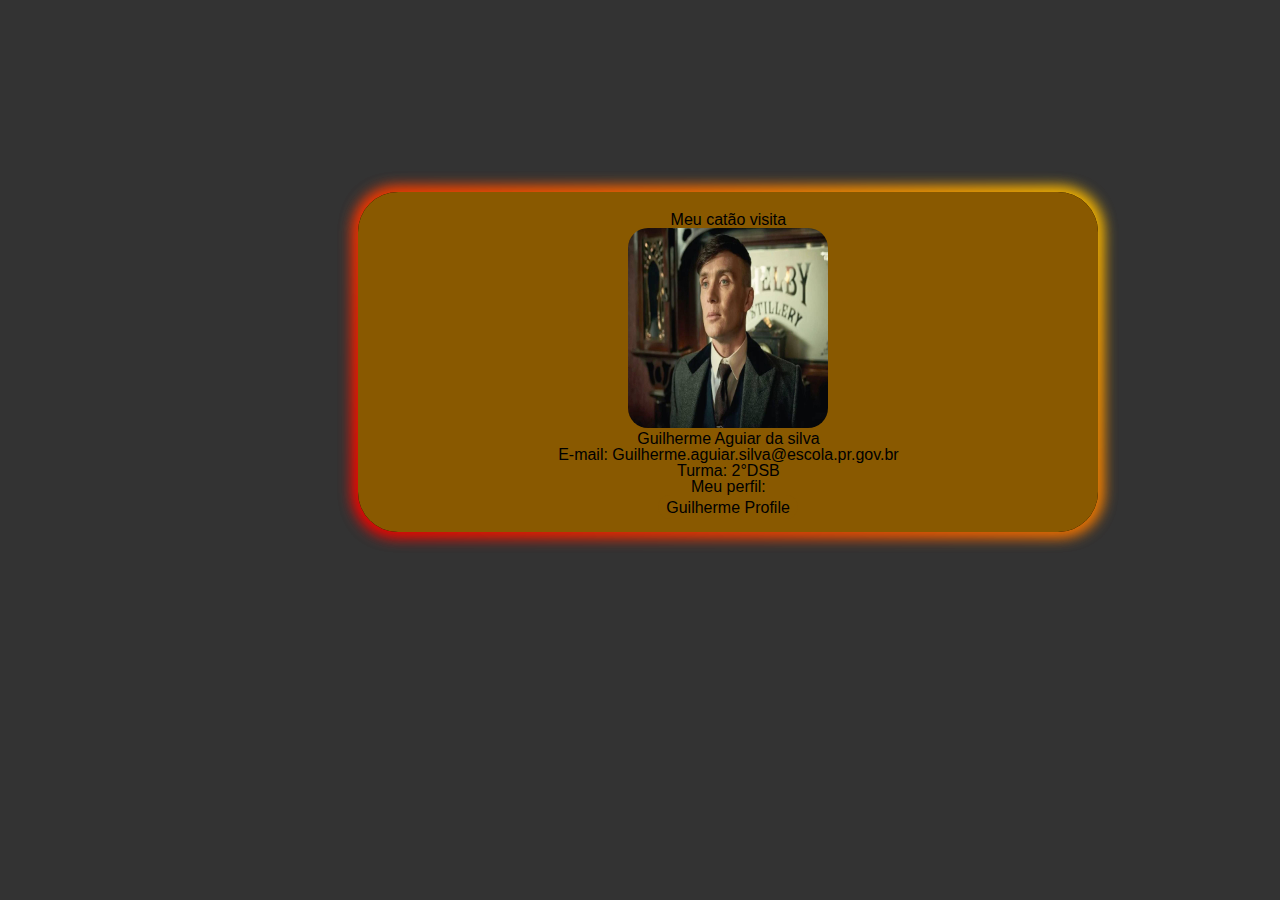
<file: index.html>
<!DOCTYPE html>
<html lang="en">
<head>

    <link rel="stylesheet" href="reset.css">
    <link rel="icon" href="fotos/images (1).png" type="image/png">
    <link rel="stylesheet" href="style.css">
    <meta charset="UTF-8">
    <meta name="viewport" content="width=device-width, initial-scale=1.0">
    <title>Visitantes</title>
</head>
<body>
    <div>
        <div class="cartao">
    <h1>Meu catão visita</h1>
    <img src="fotos/Peaky-Blinders-2.jpg" alt="" style="width: 200px; height: 200px;">
    <h1><b>Guilherme Aguiar da silva</b></h1>
    <div class="informacao">
    <h2>E-mail: Guilherme.aguiar.silva@escola.pr.gov.br </h2>
    <h2>Turma: 2°DSB</h2>
    <h2>Meu perfil: <div class="item"><a href="https://github.com/Guilherme-0-0">Guilherme Profile</a></div></h2>
</div>
</div>
    
    
</body>
</html>
</file>
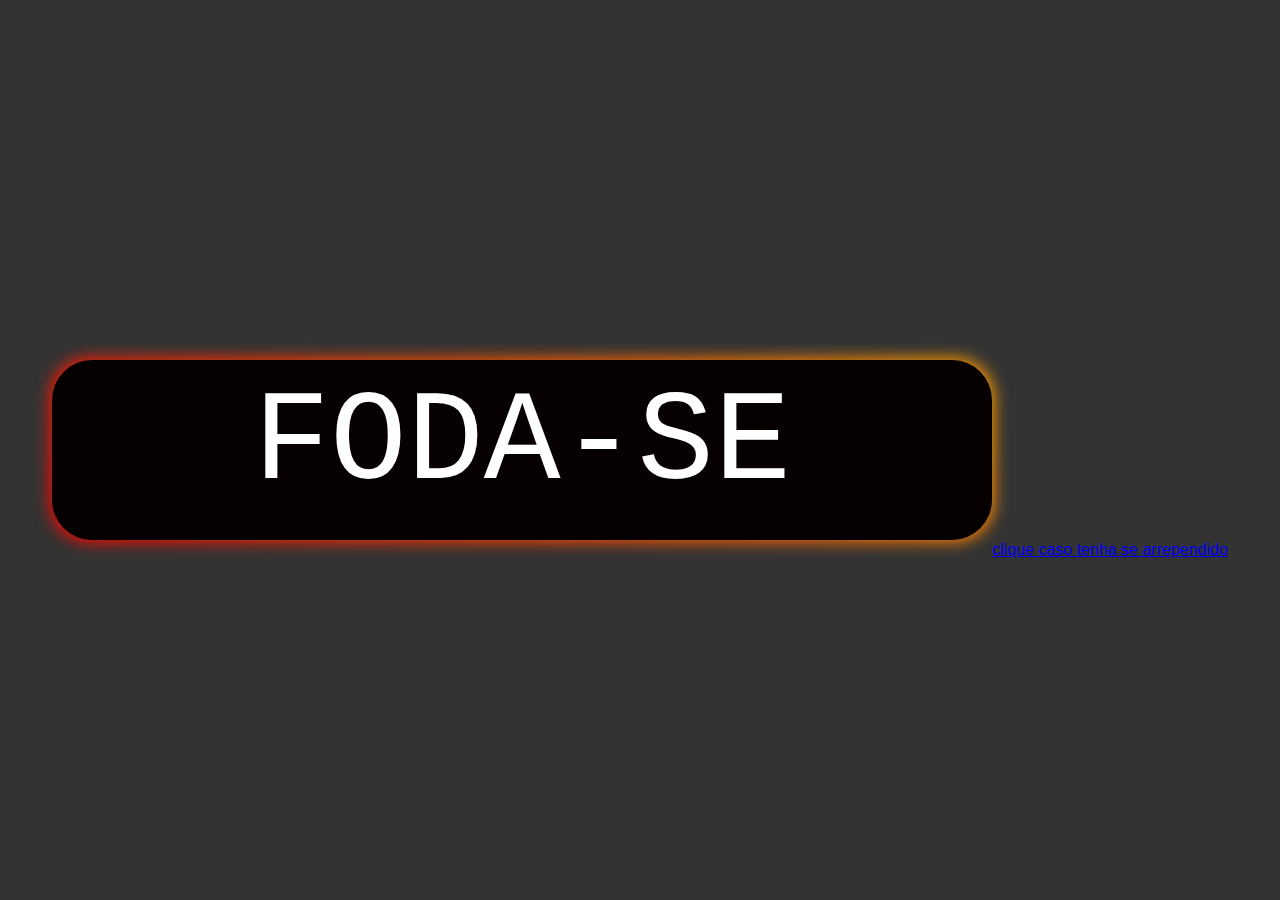
<file: pastas/foda-se.html>
<!DOCTYPE html>
<html lang="en">

<head>
    <link rel="stylesheet" href="reset.css">
    <link rel="stylesheet" href="foda-se.css">
    <link rel="icon" tipe="image/png" href="pasta1/FODA-SE.png">
    <meta charset="UTF-8">
    <meta name="viewport" content="width=device-width, initial-scale=1.0">
    <title>FODA-SE</title>
</head>

<body>
    <div class="size-foda">
        <div class="FODA-SE">FODA-SE</div>
    </div>
    <footer>
    <div class="arrependido">
        <a href="index.html">
            <h1 class="arrependimento"><b>clique caso tenha se arrependido</b></h1>
        </a>
    </div>
    </footer>
</body>

</html>
</file>
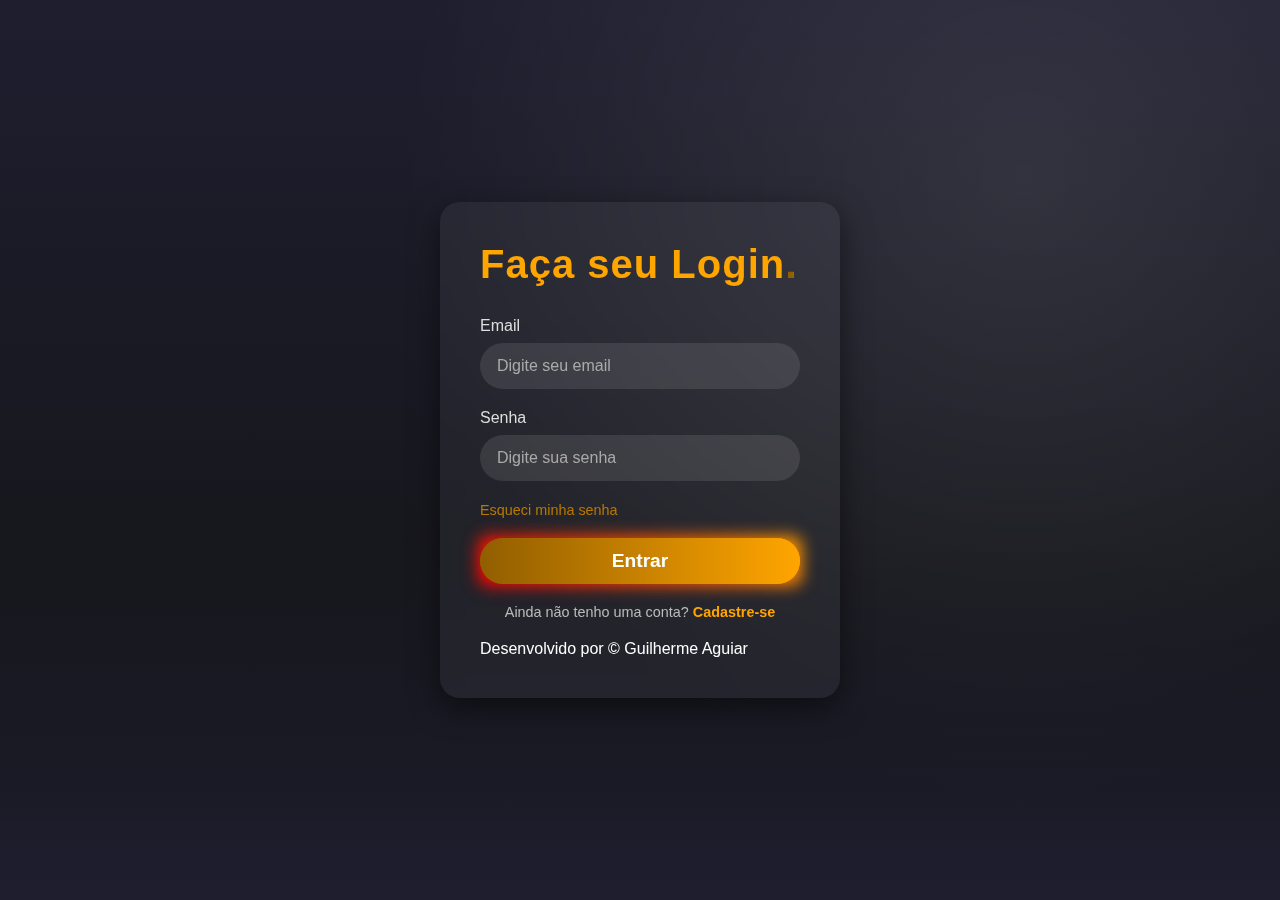
<file: pastas/Login/login.html>
<!DOCTYPE html>
<html lang="pt-BR">
<head>
    <meta charset="UTF-8">
    <meta name="viewport" content="width=device-width, initial-scale=1.0">
    <title>Login Estilizado</title>
    <link rel="stylesheet" href="Login.css">
</head>
<body>
    <div class="login-container">
        <h1>Faça seu Login<span>.</span></h1>
        <form>
            <div class="input-group">
                <label for="email">Email</label>
                <input type="email" id="email" name="email" placeholder="Digite seu email" required>
            </div>
            <div class="input-group">
                <label for="password">Senha</label>
                <input type="password" id="password" name="password" placeholder="Digite sua senha" required>
            </div>
            <a href="#" class="forgot-password">Esqueci minha senha</a>
            <button type="submit"><a href="../index.html" style="color: white;">Entrar</a></button>
        </form>
        <p class="footer-text signup-text">Ainda não tenho uma conta? <a href="#">Cadastre-se</a></p>
        <p class="footer-text"><div>  Desenvolvido por &copy; Guilherme Aguiar</div></p>
    </div>
</body>
</html>
</file>
<file: style.css>
body {
        font-family: 'Arial', sans-serif;
        background-color: #333;
        margin: 0;
        padding: 0;
    }

    a {
        text-decoration: none;
        color: black;
    }

    img {
        border-radius: 20px;
        border-color: black;
    }

    .cartao {
        margin-top: 15%;
        margin-left: 28%;
        height: 300px;
        width: 700px;
        text-align: center;
        align-items: center;
        background-color: rgb(137, 89, 0);
        border-radius: 40px;
        padding: 20px;
        position: relative;
        box-shadow: 0 2px 10px rgba(0, 0, 0, 0.1);
    }

    .cartao::after {
        content: "";
        position: absolute;
        z-index: -1;
        top: 0;
        left: 0;
        width: 100%;
        height: 100%;
        background-color: rgb(7, 0, 0);
        border-radius: 40px;


    }

    .cartao::before {
        content: "";
        background: linear-gradient(45deg,
                #FF0000, #FF7300, #FFFB00, #48FF00,
                #00FFD5, #002BFF, #FF00C8, #FF0000);
        position: absolute;
        top: -2px;
        left: -2px;
        background-size: 600%;
        z-index: -1;
        width: calc(100% + 4px);
        height: calc(100% + 4px);
        filter: blur(8px);
        animation: glowing 20s linear infinite;
        transition: opacity .3s ease-in-out;
        border-radius: 40px;
        opacity: 1;
    }

    @keyframes glowing {
        0% {
            background-position: 0 0;
        }

        50% {
            background-position: 400% 0;
        }

        100% {
            background-position: 0 0;
        }
    }

    .item{
        background-color: rgb(137, 89, 0);
        height: 15px;
        width: 130px;
        padding: 4.7px;
        border-radius: 20px;
        margin-left: 40%;
    }

    .item:hover {
        transform: scale(1.05);
        transition: transform 0.3s;
        background-color: orange;
        z-index: 0;
        
    }
     .item:active{
        cursor: pointer;
        color: red;
      
    }
    .item:hover::after {
        content: '';
        position: absolute;
        top: 0;
        left: 0;
        width: 100%;
        height: 100%;
        border-radius: 20px;
        background-color: orange;
        z-index: -1;
    }
    .item::before {
        content: "";
        background: linear-gradient(45deg,
                #FF0000, #FF7300, #FFFB00, #48FF00,
                #00FFD5, #002BFF, #FF00C8, #FF0000);
        position: absolute;
        top: -2px;
        left: -2px;
        background-size: 600%;
        z-index: -1;
        width: calc(100% + 4px);
        height: calc(100% + 4px);
        filter: blur(8px);
        animation: glowing 20s linear infinite;
        transition: opacity .3s ease-in-out;
        border-radius: 40px;
        opacity: 1;
        z-index: -1;
    }
</file>
<file: pastas/foda-se.css>
body{
    margin: 0;
    background-color: #333;
    display: flex;
    justify-content: center;
    align-items: center;
    height: 100vh;
    overflow: hidden;
    font-family: 'Arial', sans-serif;
    
}

.FODA-SE{
    font-family: 'Courier New', Courier, monospace;
    font-size: 8em;
    color: white;
    text-align: center;
    align-items: center;
    height: 140px;
    width: 900px;
    margin: 23% auto -10 auto;
    position: relative;
    padding: 20px;
    z-index: 0;
}
.FODA-SE::after {
   content: "";
   position: absolute;
   z-index: -1;
    top: 0;
    left: 0;
    width: 100%;
    height: 100%;
    background-color: rgb(7, 0, 0);
    border-radius: 40px;
    
    


}
.FODA-SE::before{
    content: "";
    background: linear-gradient(
        45deg,
        #FF0000, #FF7300, #FFFB00, #48FF00,
        #00FFD5, #002BFF, #FF00C8, #FF0000
    );
    position: absolute;
    top: -2px;
    left: -2px;
    background-size: 600%;
    z-index: -1;
    width: calc(100% + 4px);
    height: calc(100% + 4px);
    filter: blur(8px);
    animation: glowing 20s linear infinite;
    transition: opacity .3s ease-in-out;
    border-radius: 40px;
    opacity: 1;
}
@keyframes glowing {
    0% {
        background-position: 0 0;
    }
    50% {
        background-position: 400% 0;
    }
    100% {
        background-position: 0 0;
    }
}
   .arrependido{
    margin-top: 200px;
   }
</file>
<file: pastas/Login/Login.css>
* {
    margin: 0;
    padding: 0;
    box-sizing: border-box;
}

body {
    font-family: 'Segoe UI', Tahoma, Geneva, Verdana, sans-serif;
    display: flex;
    justify-content: center;
    align-items: center;
    height: 100vh;
    background: linear-gradient(to bottom, #1e1e2f, #121212);
    color: white;
    overflow: hidden;
    position: relative;
}

body::before {
    content: '';
    position: absolute;
    top: 0;
    left: 0;
    width: 100%;
    height: 100%;
    background: radial-gradient(circle at 80% 20%, rgba(255, 255, 255, 0.1) 0%, transparent 50%);
    z-index: 0;
}

body::after {
    content: '';
    position: absolute;
    bottom: 0;
    left: 0;
    width: 100%;
    height: 40%;
    background: linear-gradient(to top, #1e1e2f, transparent);
    z-index: 0;
}

.login-container {
    position: relative;
    z-index: 1;
    background: rgba(255, 255, 255, 0.05);
    backdrop-filter: blur(10px);
    padding: 40px;
    border-radius: 20px;
    box-shadow: 0 10px 30px rgba(0, 0, 0, 0.5);
    width: 400px;
    text-align: left;
}

h1 {
    font-size: 2.5rem;
    margin-bottom: 30px;
    letter-spacing: 1px;
    background-color: orange;
    -webkit-background-clip: text;
    -webkit-text-fill-color: transparent;
}

h1 span {
    background: none;
    -webkit-text-fill-color: rgb(145, 94, 0);
}

.input-group {
    margin-bottom: 20px;
}

label {
    display: block;
    margin-bottom: 8px;
    font-size: 1rem;
    color: #ddd;
}

input {
    width: 100%;
    padding: 12px 15px;
    border: 2px solid transparent;
    border-radius: 25px;
    background: rgba(255, 255, 255, 0.1);
    color: white;
    font-size: 1rem;
    transition: all 0.3s ease;
}

input:focus {
    outline: none;
    border-color: orange;
    background: rgba(255, 255, 255, 0.2);
    box-shadow: 0 0 10px rgba(255, 111, 97, 0.3);
}

input::placeholder {
    color: #aaa;
}

.forgot-password {
    color: rgb(185, 120, 0);
    font-size: 0.9rem;
    text-decoration: none;
    display: inline-block;
    margin-bottom: 20px;
    transition: color 0.3s ease;
}

.forgot-password:hover {
    color: orange;
}

button {
    width: 100%;
    padding: 12px;
    background: linear-gradient(90deg, rgb(145, 94, 0), orange);
    border: none;
    border-radius: 25px;
    color: white;
    font-size: 1.2rem;
    font-weight: bold;
    cursor: pointer;
    transition: all 0.3s ease;
    position: relative;
    z-index: 0;
}

button:hover {
    background: linear-gradient(90deg, rgb(145, 94, 0), orange);
    box-shadow: 0 5px 15px rgba(255, 111, 97, 0.4);
    transform: translateY(-2px);
}
/*start*/

button::after{
    content: "";
    z-index: -1;
    position: absolute;
    width: 100%;
    height: 100%;
    background: linear-gradient(90deg, rgb(145, 94, 0), orange);
    left: 0;
    top: 0;
    border-radius: 60px;

}

button::before{
    content: "";
    background: linear-gradient(
        45deg,
        #FF0000, #FF7300, #FFFB00, #48FF00,
        #00FFD5, #002BFF, #FF00C8, #FF0000
    );
    position: absolute;
    top: -2px;
    left: -2px;
    background-size: 600%;
    z-index: -1;
    width: calc(100% + 4px);
    height: calc(100% + 4px);
    filter: blur(8px);
    animation: glowing 20s linear infinite;
    transition: opacity .3s ease-in-out;
    border-radius: 10px;
    opacity: 1;
}
@keyframes glowing{
    0%{background-position: 0 0;}
    50%{background-position: 400% 0;}
    100%{background-position: 0 0;}
}
/* FIM */
.footer-text {
    margin-top: 20px;
    font-size: 0.9rem;
    color: #bbb;
    text-align: center;
}

.signup-text a {
    color: orange;
    text-decoration: none;
    font-weight: bold;
    transition: color 0.3s ease;
}

.signup-text a:hover {
    color: rgb(149, 97, 0);
}

a {
    text-decoration: none;
}
</file>
